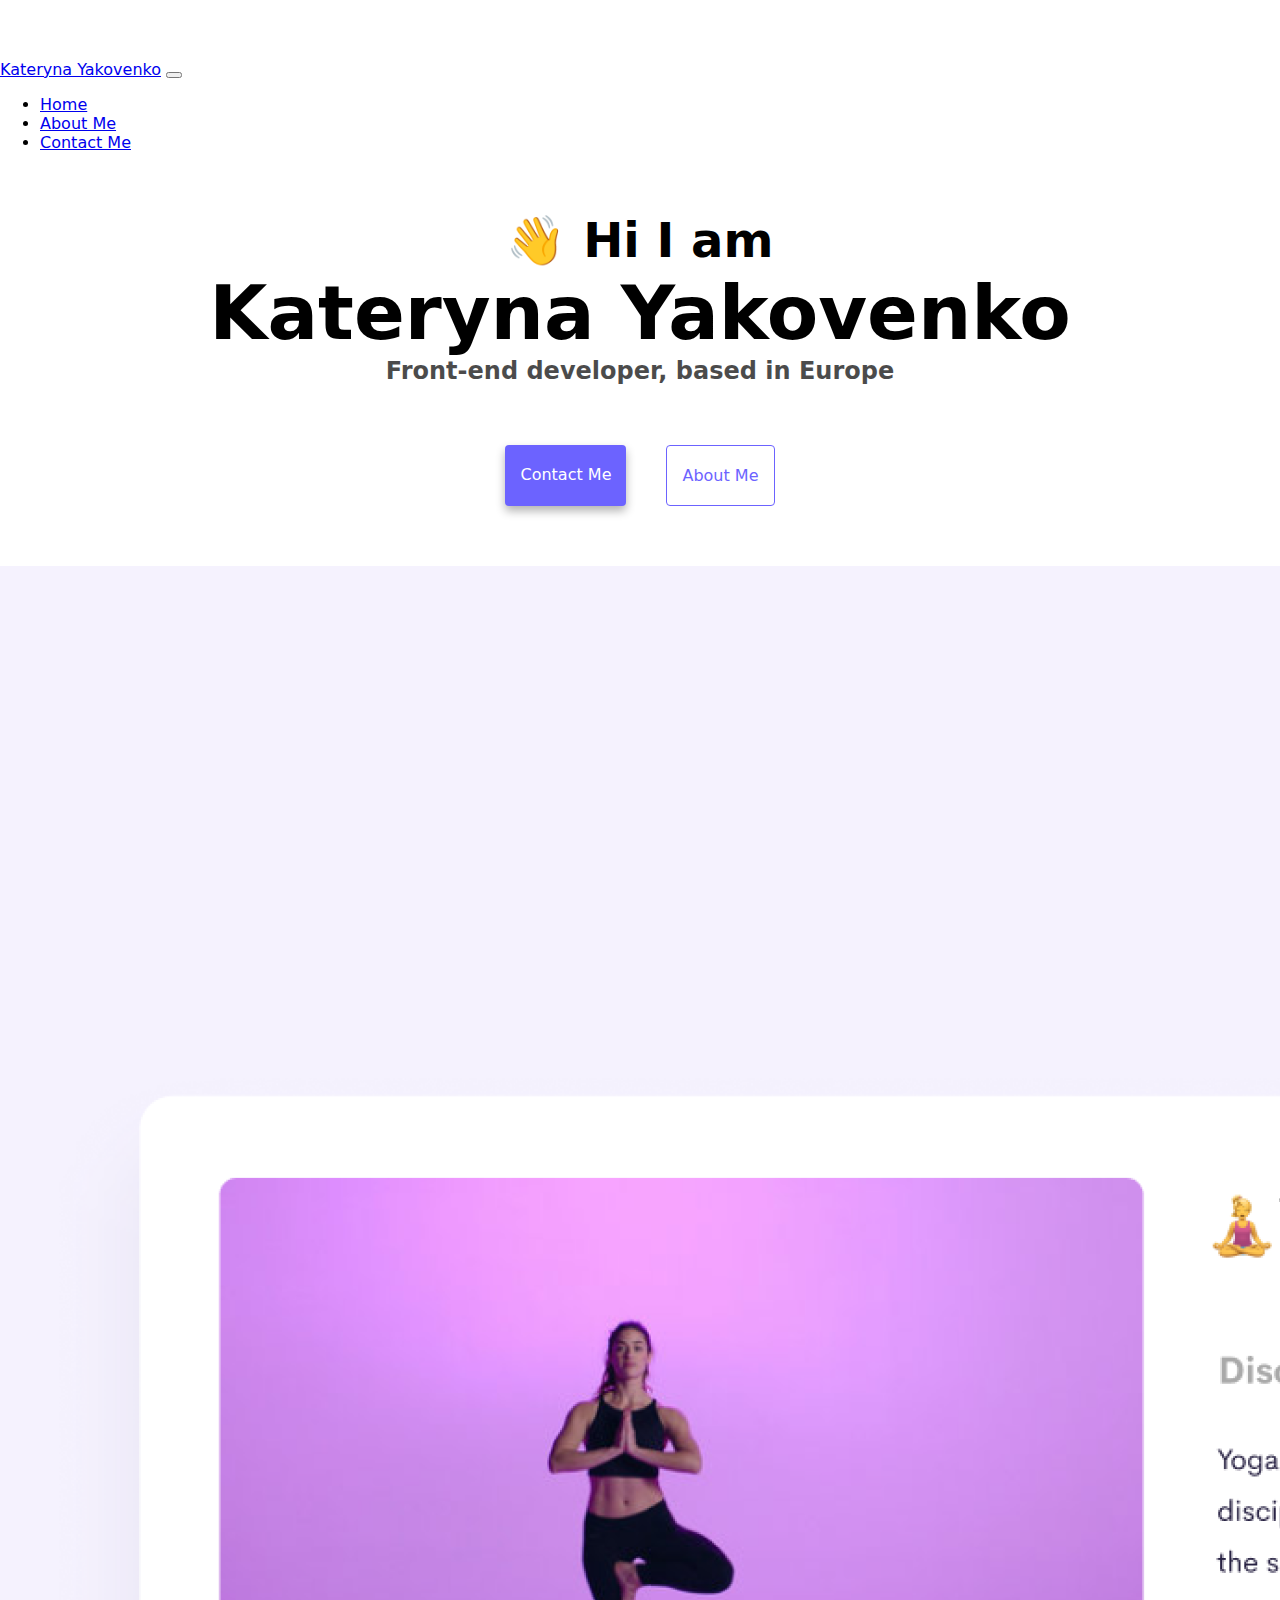
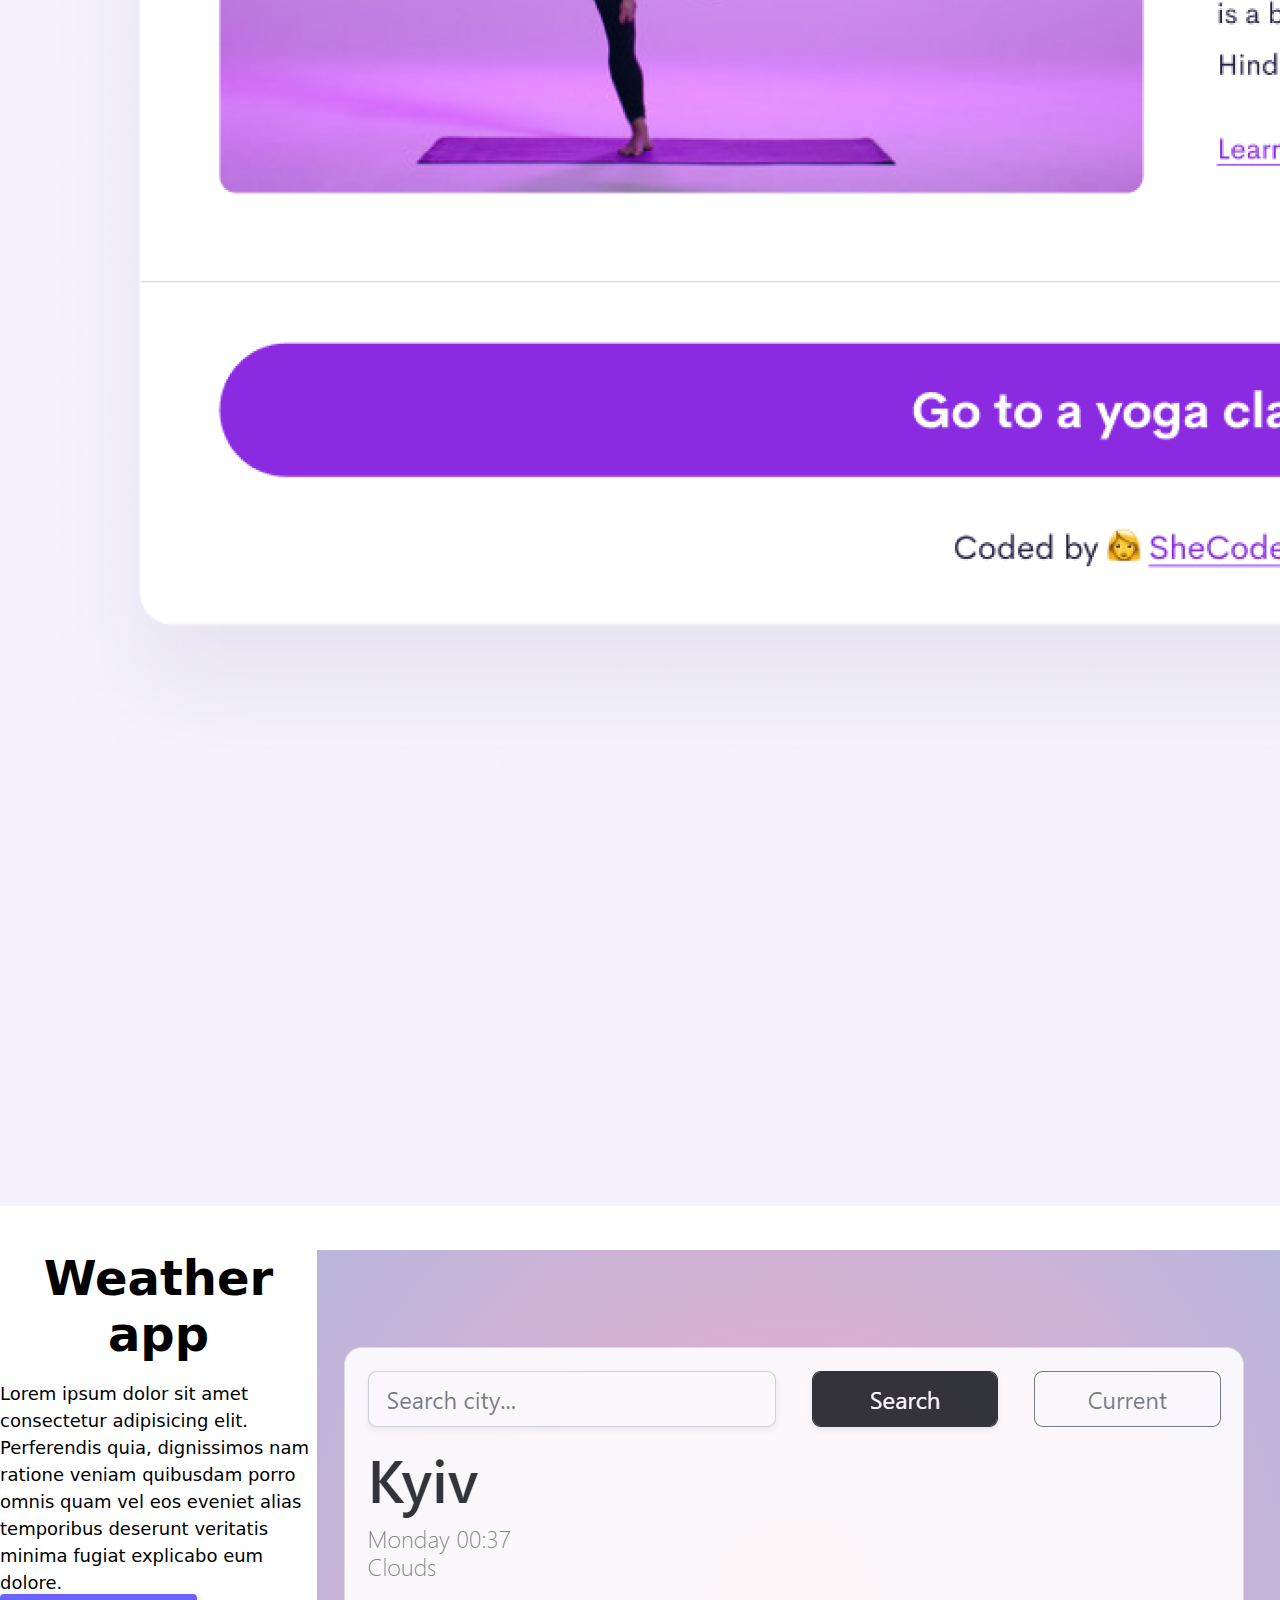
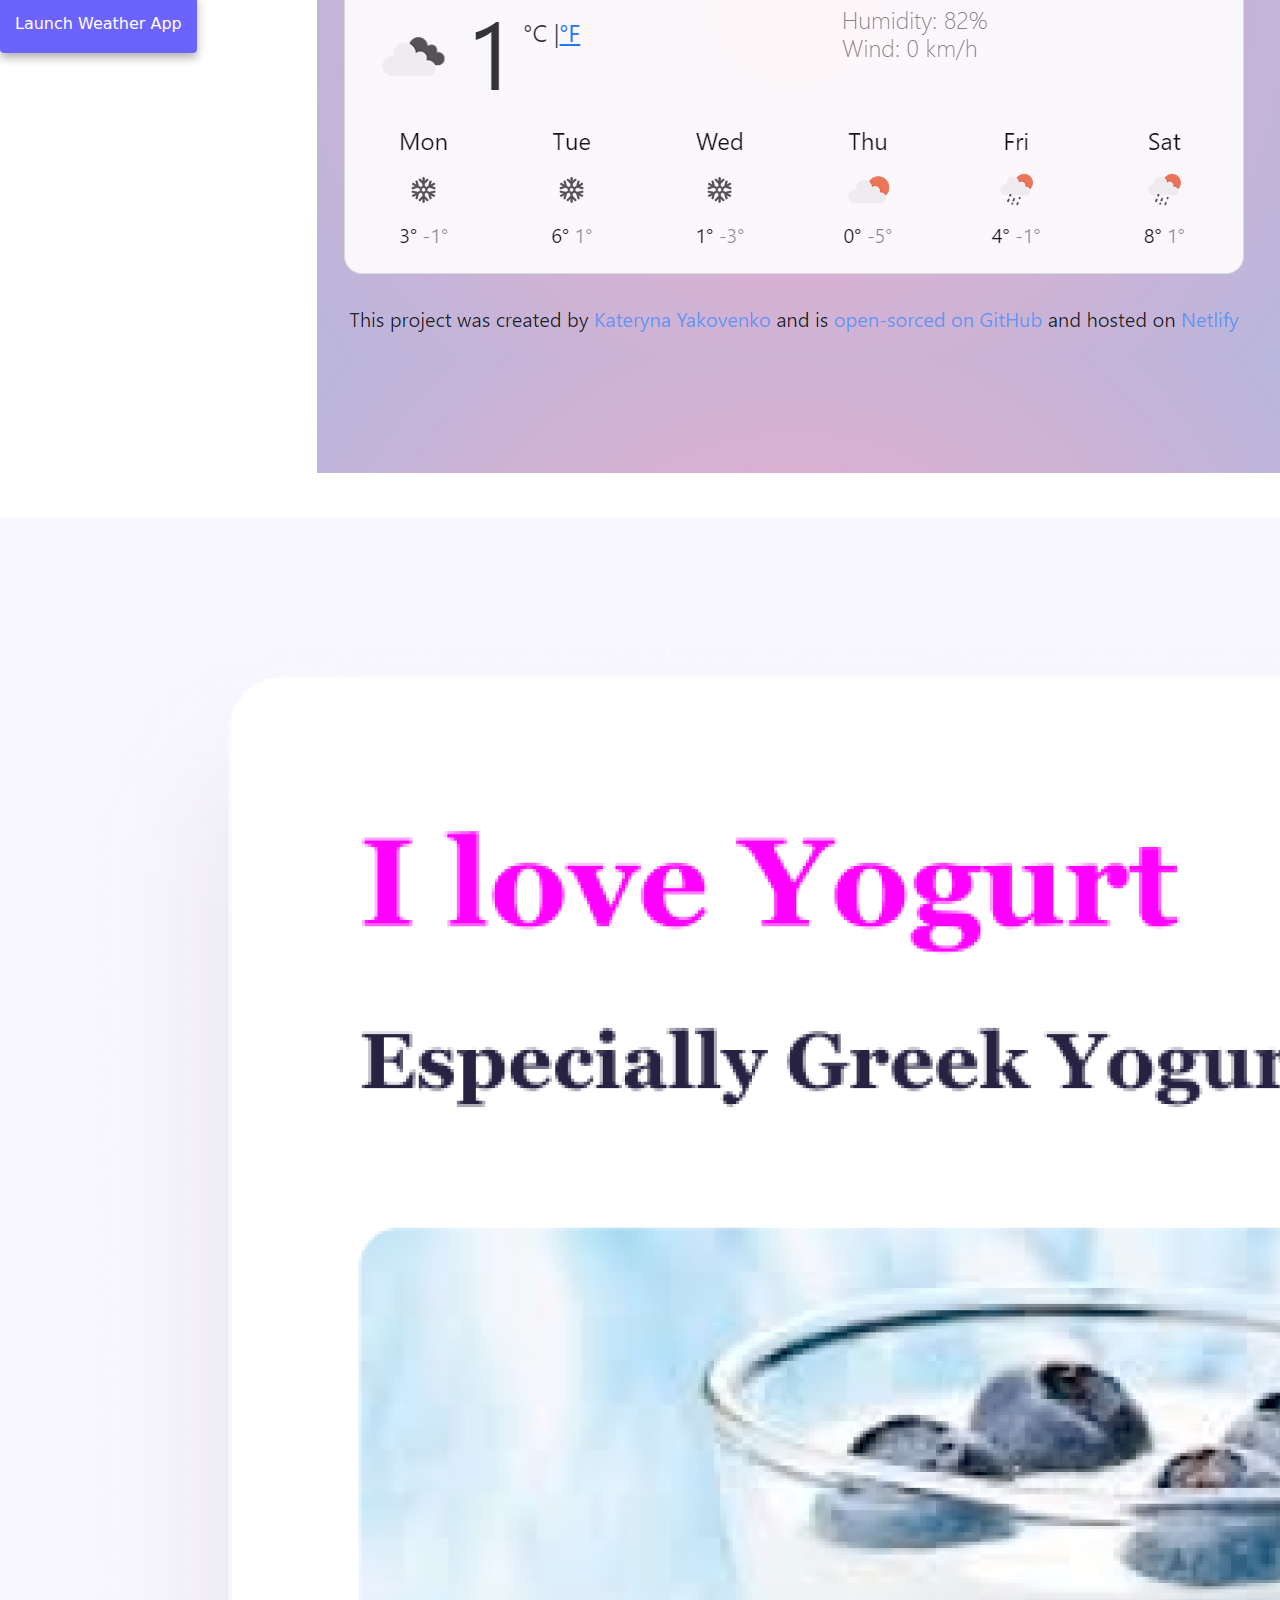
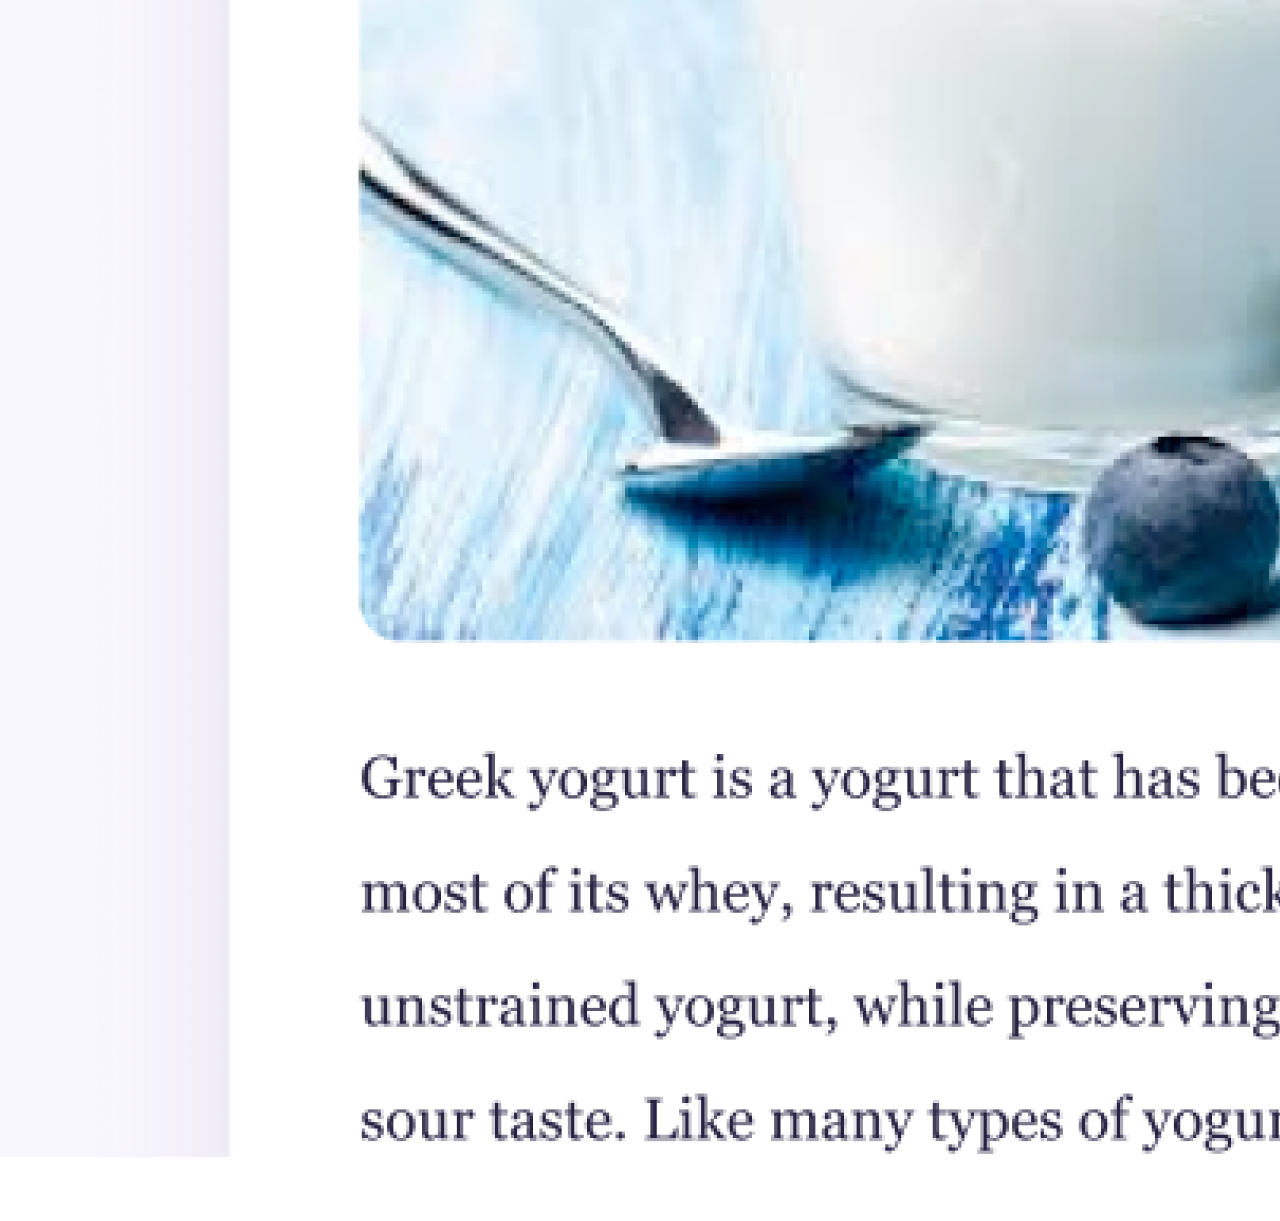
<file: index.html>
<!DOCTYPE html>
<html lang="en">
  <head>
    <meta charset="UTF-8" />
    <meta http-equiv="X-UA-Compatible" content="IE=edge" />
    <meta name="viewport" content="width=device-width, initial-scale=1.0" />
    <link
      href="https://cdn.jsdelivr.net/npm/bootstrap@5.2.3/dist/css/bootstrap.min.css"
      rel="stylesheet"
      integrity="sha384-rbsA2VBKQhggwzxH7pPCaAqO46MgnOM80zW1RWuH61DGLwZJEdK2Kadq2F9CUG65"
      crossorigin="anonymous"
    />
    <script
      src="https://cdn.jsdelivr.net/npm/bootstrap@5.2.3/dist/js/bootstrap.bundle.min.js"
      integrity="sha384-kenU1KFdBIe4zVF0s0G1M5b4hcpxyD9F7jL+jjXkk+Q2h455rYXK/7HAuoJl+0I4"
      crossorigin="anonymous"
    ></script>
    <title>Front-end developer - Kateryna Yakovenko</title>
    <link rel="stylesheet" href="/src/style.css" />
  </head>
  <body>
    <nav class="navbar navbar-expand-lg fixed-top bg-light">
      <div class="container-fluid">
        <a class="navbar-brand" href="#">Kateryna Yakovenko</a>
        <button
          class="navbar-toggler"
          type="button"
          data-bs-toggle="collapse"
          data-bs-target="#navbarNav"
          aria-controls="navbarNav"
          aria-expanded="false"
          aria-label="Toggle navigation"
        >
          <span class="navbar-toggler-icon"></span>
        </button>
        <div class="collapse navbar-collapse" id="navbarNav">
          <ul class="navbar-nav">
            <li class="nav-item">
              <a class="nav-link active" aria-current="page" href="#">Home</a>
            </li>
            <li class="nav-item">
              <a class="nav-link" href="about.html">About Me</a>
            </li>
            <li class="nav-item">
              <a class="nav-link" href="about.html#contact">Contact Me</a>
            </li>
          </ul>
        </div>
      </div>
    </nav>
    <h2 class="greeting">👋 Hi I am</h2>
    <h1 class="my-name">Kateryna Yakovenko</h1>
    <h3>Front-end developer, based in Europe</h3>
    <div class="navigation-links">
      <a
        href="about.html#contact"
        class="primary-link"
        target="_blank"
        title="Contact Me!"
        >Contact me</a
      >
      <a
        href="about.html"
        class="about-link"
        target="_blank"
        title="More About Me"
        >About me</a
      >
    </div>
    <div class="container">
      <div class="row">
        <div class="col-md-6">
          <img src="src/yoga.png" class="img-fluid rounded" alt="Yoga" />
        </div>
        <div class="col-md-6">
          <h2 class="mb-3">Yoga app</h2>
          <p>
            Lorem ipsum dolor sit amet consectetur adipisicing elit. Perferendis
            quia, dignissimos nam ratione veniam quibusdam porro omnis quam vel
            eos eveniet alias temporibus deserunt veritatis minima fugiat
            explicabo eum dolore.
          </p>
          <div class="mt-5">
            <a
              href="#"
              class="primary-link"
              target="_blank"
              title="Launch Yoga App"
              >Launch Yoga App</a
            >
          </div>
        </div>
      </div>
      <div class="row mt-5">
        <div class="col-md-6">
          <h2 class="mb-3">Weather app</h2>
          <p>
            Lorem ipsum dolor sit amet consectetur adipisicing elit. Perferendis
            quia, dignissimos nam ratione veniam quibusdam porro omnis quam vel
            eos eveniet alias temporibus deserunt veritatis minima fugiat
            explicabo eum dolore.
          </p>
          <div class="mb-5 mt-5">
            <a
              href="https://zippy-florentine-01c1a4.netlify.app/"
              class="primary-link"
              target="_blank"
              title="Launch Weather App"
              >Launch Weather App</a
            >
          </div>
        </div>
        <div class="col-md-6">
          <img
            src="src/weather-app.png"
            class="img-fluid rounded"
            alt="Weather App"
          />
        </div>
      </div>
      <div class="row mt-5">
        <div class="col-md-6">
          <img src="src/yogurt.png" class="img-fluid rounded" alt="Yogurt" />
        </div>
        <div class="col-md-6">
          <h2 class="mb-3">Yogurt app</h2>
          <p>
            Lorem ipsum dolor sit amet consectetur adipisicing elit. Perferendis
            quia, dignissimos nam ratione veniam quibusdam porro omnis quam vel
            eos eveniet alias temporibus deserunt veritatis minima fugiat
            explicabo eum dolore.
          </p>
          <div class="mt-5">
            <a
              href="#"
              class="primary-link"
              target="_blank"
              title="Launch Yogurt App"
              >Launch Yogurt App</a
            >
          </div>
        </div>
      </div>
    </div>
  </body>
</html>
</file>
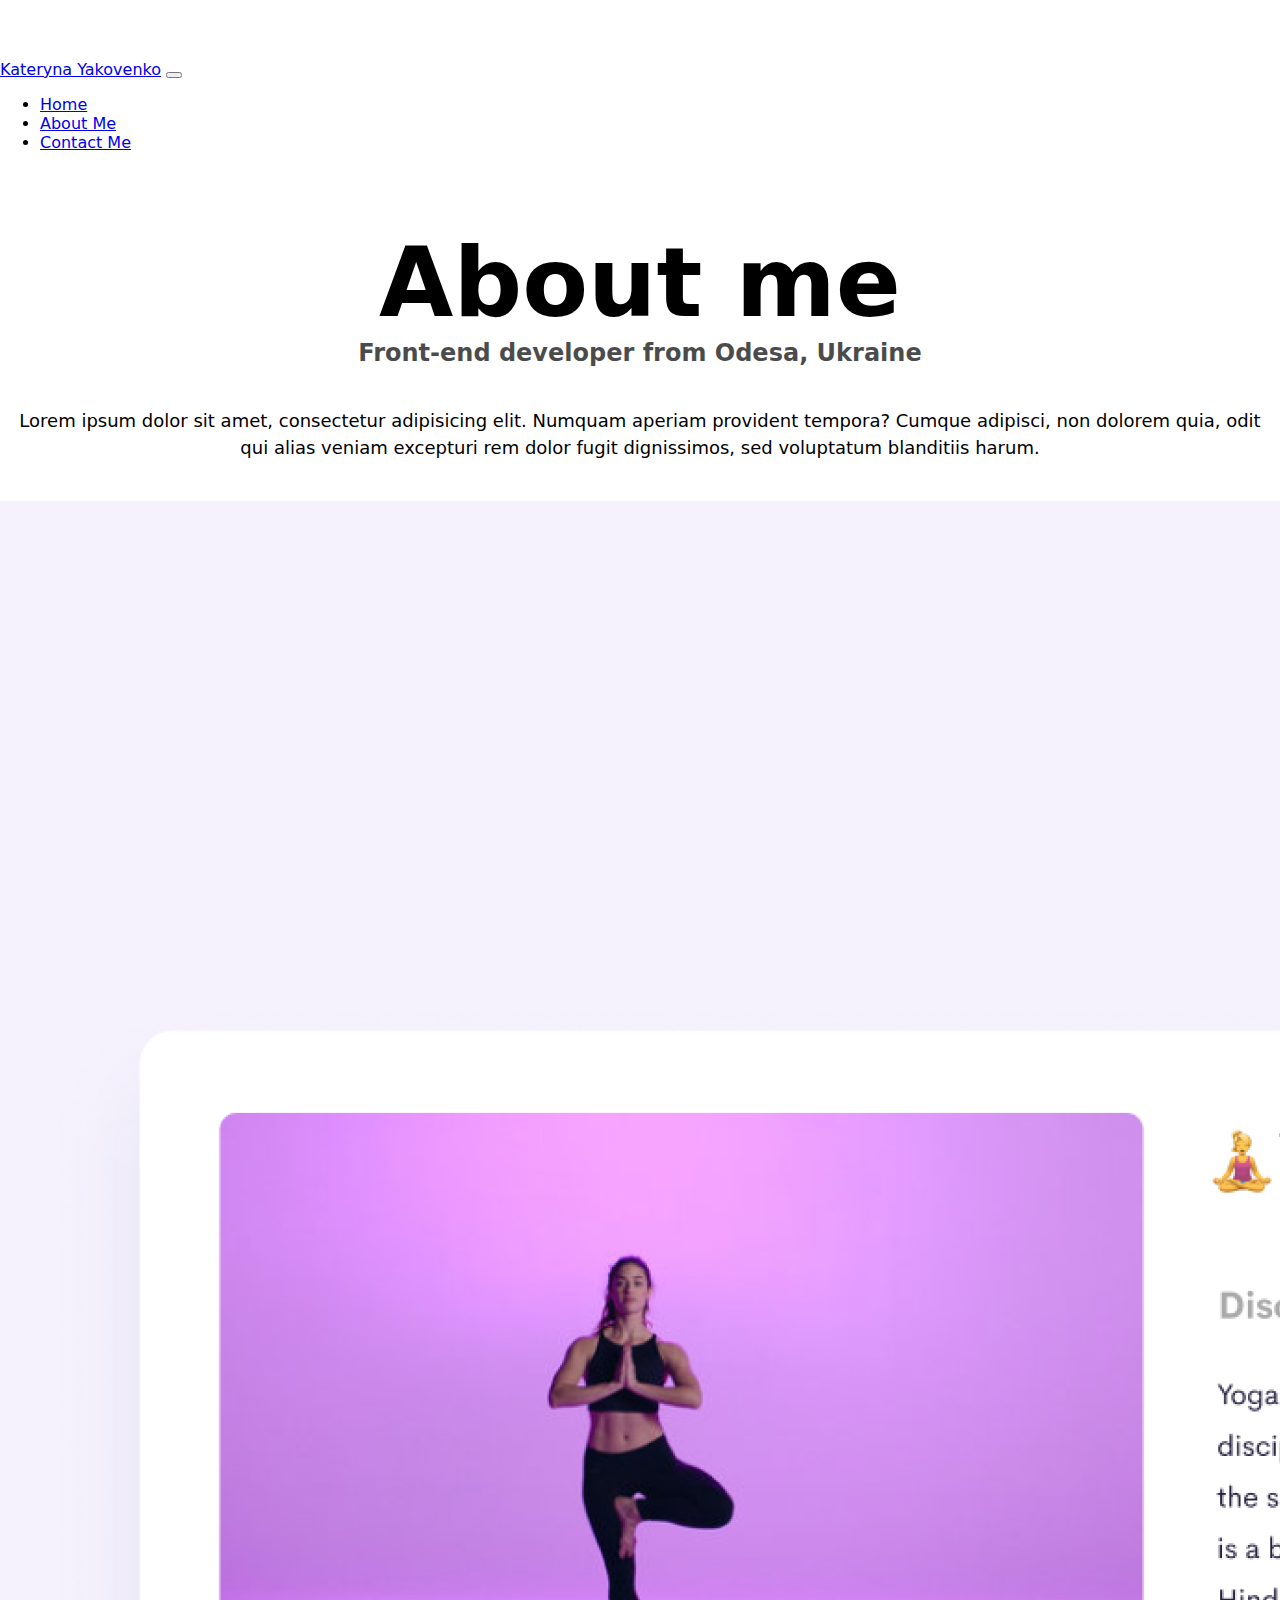
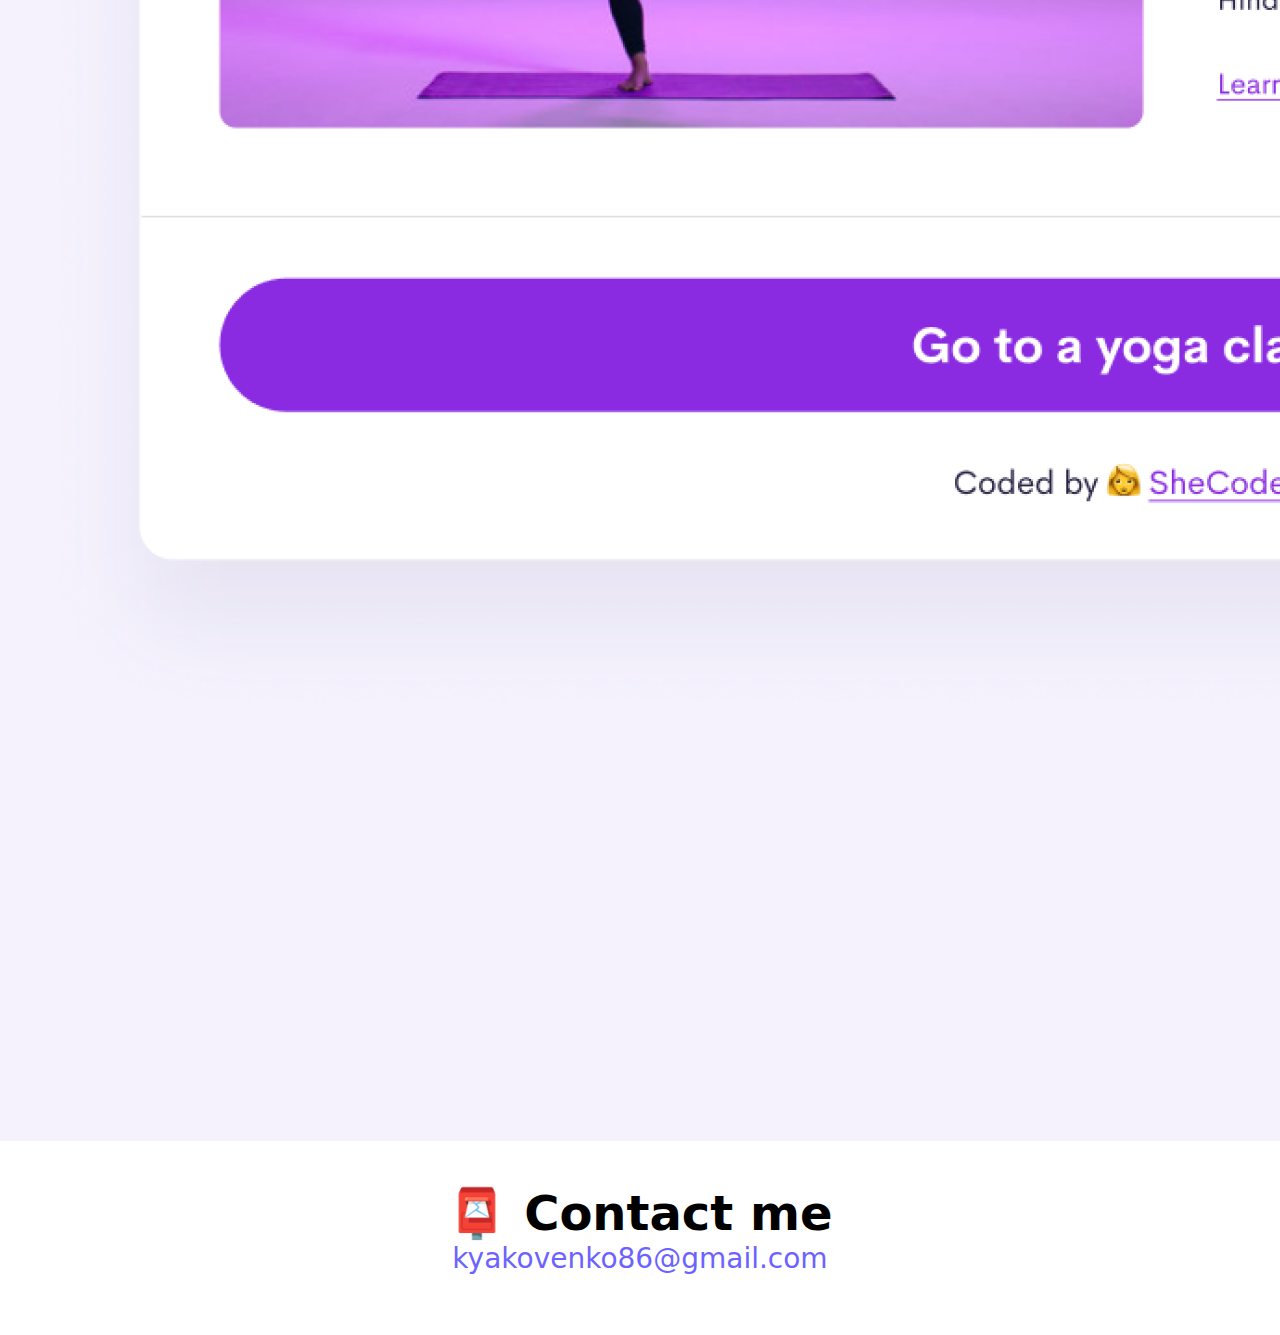
<file: about.html>
<!DOCTYPE html>
<html lang="en">
  <head>
    <meta charset="UTF-8" />
    <meta http-equiv="X-UA-Compatible" content="IE=edge" />
    <meta name="viewport" content="width=device-width, initial-scale=1.0" />
    <link
      href="https://cdn.jsdelivr.net/npm/bootstrap@5.2.3/dist/css/bootstrap.min.css"
      rel="stylesheet"
      integrity="sha384-rbsA2VBKQhggwzxH7pPCaAqO46MgnOM80zW1RWuH61DGLwZJEdK2Kadq2F9CUG65"
      crossorigin="anonymous"
    />
    <script
      src="https://cdn.jsdelivr.net/npm/bootstrap@5.2.3/dist/js/bootstrap.bundle.min.js"
      integrity="sha384-kenU1KFdBIe4zVF0s0G1M5b4hcpxyD9F7jL+jjXkk+Q2h455rYXK/7HAuoJl+0I4"
      crossorigin="anonymous"
    ></script>
    <link rel="stylesheet" href="/src/style.css" />
    <title>About Me - Kateryna Yakovenko</title>
  </head>
  <body>
    <nav class="navbar navbar-expand-lg fixed-top bg-light">
      <div class="container-fluid">
        <a class="navbar-brand" href="#">Kateryna Yakovenko</a>
        <button
          class="navbar-toggler"
          type="button"
          data-bs-toggle="collapse"
          data-bs-target="#navbarNav"
          aria-controls="navbarNav"
          aria-expanded="false"
          aria-label="Toggle navigation"
        >
          <span class="navbar-toggler-icon"></span>
        </button>
        <div class="collapse navbar-collapse" id="navbarNav">
          <ul class="navbar-nav">
            <li class="nav-item">
              <a class="nav-link active" aria-current="page" href="index.html"
                >Home</a
              >
            </li>
            <li class="nav-item">
              <a class="nav-link" href="#">About Me</a>
            </li>
            <li class="nav-item">
              <a class="nav-link" href="about.html#contact">Contact Me</a>
            </li>
          </ul>
        </div>
      </div>
    </nav>
    <h1 class="about-header">About me</h1>
    <h3>Front-end developer from Odesa, Ukraine</h3>

    <div class="about-paragraphs text-center">
      <p class="about-p">
        Lorem ipsum dolor sit amet, consectetur adipisicing elit. Numquam
        aperiam provident tempora? Cumque adipisci, non dolorem quia, odit qui
        alias veniam excepturi rem dolor fugit dignissimos, sed voluptatum
        blanditiis harum.
      </p>
    </div>
    <div class="container">
      <div class="row">
        <div class="col-sm-4">
          <img
            src="src/yoga.png"
            class="img-fluid p-2 shadow rounded"
            alt="Yoga"
          />
        </div>
        <div class="col-sm-4">
          <img
            src="src/weather.png"
            class="img-fluid p-2 shadow rounded"
            alt="Weather App"
          />
        </div>
        <div class="col-sm-4">
          <img
            src="src/yogurt.png"
            class="img-fluid p-2 shadow rounded"
            alt="Yougurt"
          />
        </div>
      </div>
    </div>
    <div id="contact">
      <h2 class="contact-me">📮 Contact me</h2>
      <a
        href="mailto:kyakovenko86@gmail.com"
        class="email-link"
        target="_blank"
        title="Email Me!"
      >
        kyakovenko86@gmail.com
      </a>
    </div>
  </body>
</html>
</file>
<file: src/style.css>
:root {
  --primary-color: #6c63ff;
  --secondary-color: #f5f2fe;
  --box-shadow: 0 5px 10px rgba(0, 0, 0, 0.3);
  --bs-font-sans-serif: system-ui, -apple-system, "Segoe UI", Roboto,
    "Helvetica Neue", Arial, "Noto Sans", "Liberation Sans", sans-serif,
    "Apple Color Emoji", "Segoe UI Emoji", "Segoe UI Symbol", "Noto Color Emoji";
}

body {
  margin: 60px auto;
  font-family: var(--bs-font-sans-serif);
}

h1,
h2,
h3 {
  text-align: center;
  margin: 0;
}

h1 {
  font-size: 75px;
}

h2 {
  font-size: 48px;
}

h3 {
  font-size: 24px;
  opacity: 0.7;
}

.about-p {
  margin: 20px;
  font-size: 18px;
  line-height: 1.5;
  text-align: center;
  font-family: var(--bs-font-sans-serif);
  display: block;
  box-sizing: border-box;
}

.navigation-links {
  display: flex;
  margin-top: 40px;
  justify-content: center;
  margin-bottom: 40px;
}

.navigation-links a {
  margin: 20px;
  border-radius: 4px;
  padding: 20px 15px;
  text-decoration: none;
  text-transform: capitalize;
}

.primary-link {
  border-radius: 4px;
  padding: 20px 15px;
  text-decoration: none;
  text-transform: capitalize;
  background: var(--primary-color);
  box-shadow: var(--box-shadow);
  color: white;
}
p {
  font-size: 18px;
  line-height: 1.5;
}
.contact {
  margin: 0;
}
.about-link {
  color: var(--primary-color);
  border: 1px solid var(--primary-color);
}

.about-paragraphs {
  display: flex;
  margin: 30px 0;
}

.about-paragraphs p {
  margin: 10px;
}

.email-link {
  display: flex;
  justify-content: center;
  color: var(--primary-color);
  font-size: 28px;
  text-decoration: none;
}

.email-link:hover {
  text-decoration: underline;
}
.greeting {
  margin-top: 60px;
}
.about-header {
  font-family: var(--bs-font-sans-serif);
  font-size: 96px;
  text-decoration: none;
  margin-top: 75px;
}
.row {
  display: flex;
  flex-shrink: 0;
  width: 100%;
  max-width: 100%;
  margin-bottom: 40px;
}
@media (max-width: 400px) {
  .about-header {
    font-size: 47px;
  }
  .contact-me {
    font-size: 30px;
  }
  .greeting {
    margin-top: 75px;
    font-size: 30px;
  }
  .my-name {
    font-size: 35px;
  }
}
</file>
